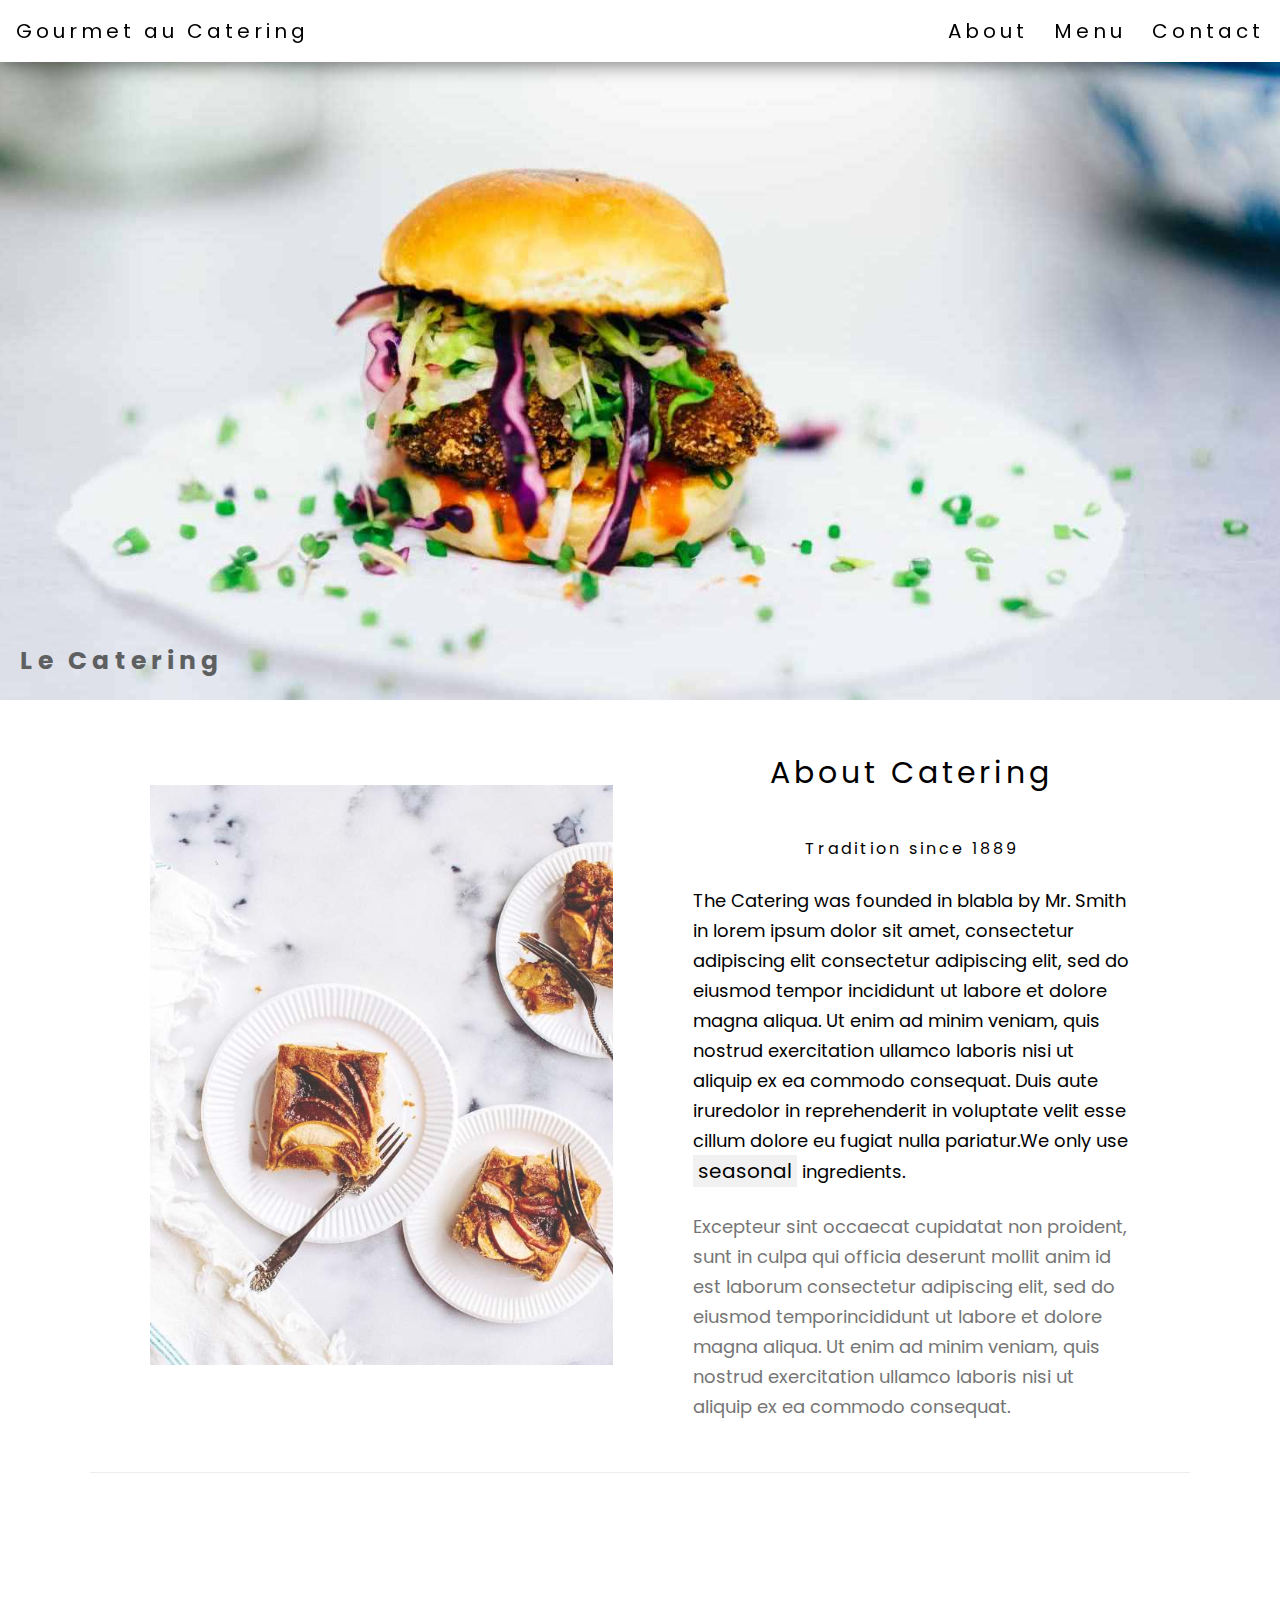
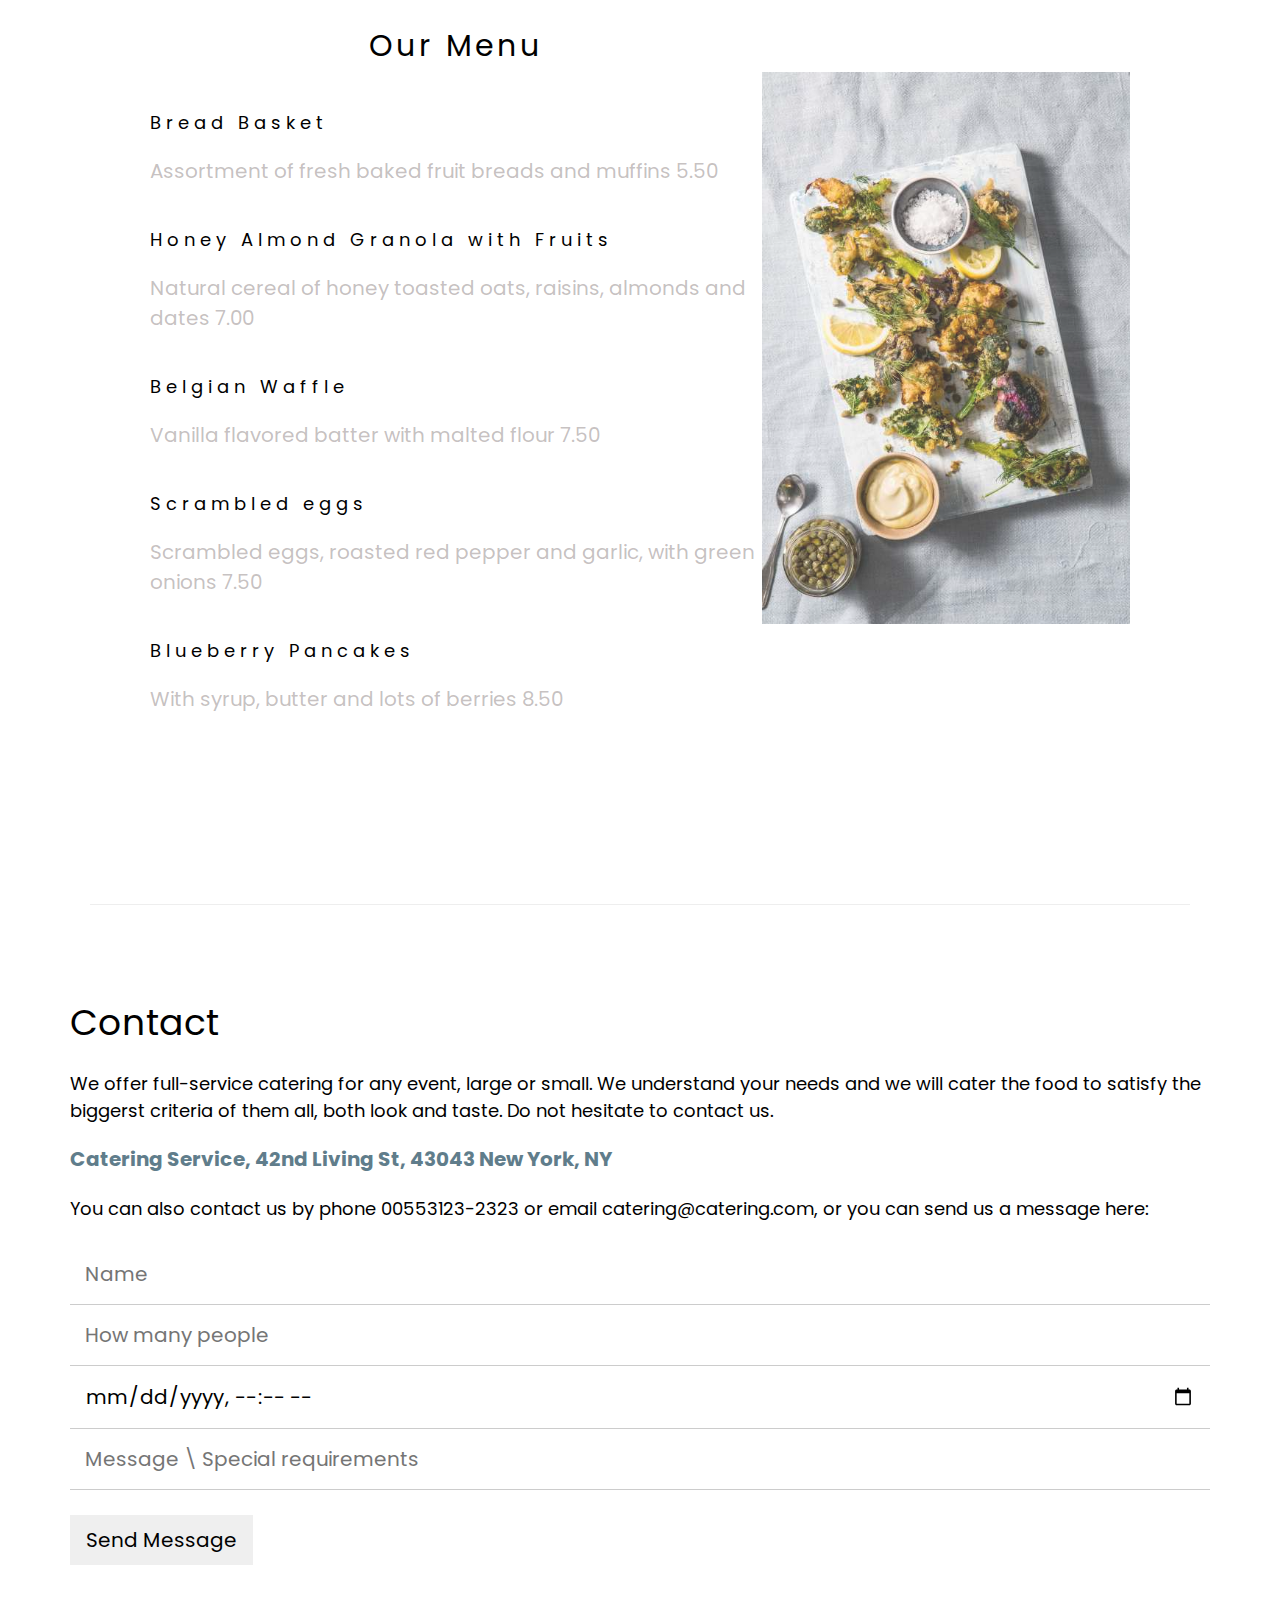
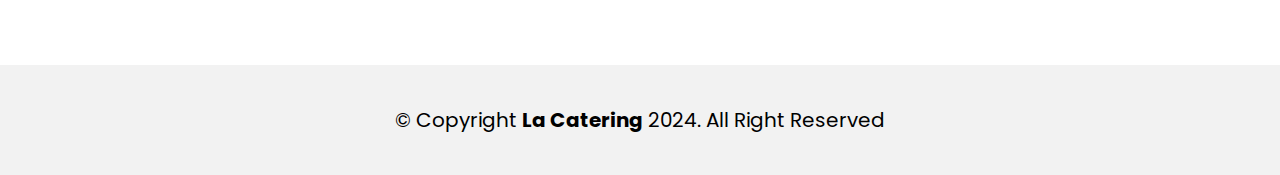
<file: index.html>
<!DOCTYPE html>
<html lang="en">

<head>
    <meta charset="UTF-8">
    <meta name="viewport" content="width=device-width, initial-scale=1.0">
    <title>Document</title>
    <link rel="stylesheet" href="style.css">
</head>

<body>
    <!-- Start Navbar -->

    <nav>
        <div class="Heading">
            <a href="#" style="text-decoration: none; color: rgb(0, 0, 0);">Gourmet au Catering</a>
        </div>

        <div class="navigation">
            <ul class="navlist" >
                <li><a href="#About" style="text-decoration: none; color: black;">About</a></li>
                <li><a href="#Menu" style="text-decoration: none ; color: black;">Menu</a></li>
                <li><a href="#Contact" style="text-decoration: none; color: black;">Contact</a></li>
            </ul>
        </div>
    </nav>

    <!-- End Navbar -->

    <!-- start  -->
    <section class="Main-Seaction">
        <div class="Bimage" style="background-image: url(hamburger.jpg);">
            <h1>Le Catering</h1>
        </div>
    </section>
    <!-- End -->

    <!-- Start About -->
    <section class="About-section" id="About">
        <div class="About">

            <div class="Aimage">
                <img src="tablesetting2.jpg" alt="table">
            </div>


            <div class="Text">

                <div class=" textinn" text-align: center; font-size: large;>
                    <h1>About Catering</h1>
                </div>

                <div class="textInner">

                    <h5 class="HeadingTradition">Tradition since 1889</h5>


                    <p class="para">The Catering was founded in blabla by Mr. Smith in lorem ipsum dolor sit amet,
                        consectetur
                        adipiscing
                        elit consectetur adipiscing elit, sed do eiusmod tempor incididunt ut labore et dolore magna
                        aliqua.
                        Ut enim ad minim veniam, quis nostrud exercitation ullamco laboris nisi ut aliquip ex ea commodo
                        consequat. Duis aute iruredolor in reprehenderit in voluptate velit esse cillum dolore eu fugiat
                        nulla pariatur.We only use <span
                            style="background-color: #f1f1f1; padding: 2px 5px;">seasonal</span> ingredients.</p>

                    <p class="pgraph">Excepteur sint occaecat cupidatat non proident, sunt in culpa qui officia deserunt
                        mollit anim id
                        est
                        laborum consectetur adipiscing elit, sed do eiusmod temporincididunt ut labore et dolore magna
                        aliqua. Ut enim ad minim veniam, quis nostrud exercitation ullamco laboris nisi ut aliquip ex ea
                        commodo consequat.</p>

                </div>
            </div>

        </div>
    </section>
    <!-- End About -->
    <hr>
    <!-- Start Menu -->
    <section class="Menu-Section" id="Menu">

        <div class="Menutext">
            <div class="Menu">
                <h1>Our Menu</h1>



                <h6>Bread Basket</h6>
                <p>Assortment of fresh baked fruit breads and muffins 5.50</p>




                <h6>Honey Almond Granola with Fruits</h6>
                <p>Natural cereal of honey toasted oats, raisins, almonds and dates 7.00</p>



                <h6>Belgian Waffle</h6>
                <p>Vanilla flavored batter with malted flour 7.50</p>



                <h6>Scrambled eggs</h6>
                <p>Scrambled eggs, roasted red pepper and garlic, with green onions 7.50</p>



                <h6>Blueberry Pancakes</h6>
                <p>With syrup, butter and lots of berries 8.50</p>
            </div>


            <div class="Menuimage">
                <img src="tablesetting.jpg" alt="Table">
            </div>


        </div>

    </section>
    <!-- End Menu -->

    <hr>
    <!-- Start Contact -->

    <Section class="Contact-Seaction" id="Contact">

        <div class="Contacttext">
            <p class="P1">Contact</p>
            <p class="P2">We offer full-service catering for any event, large or small. We understand your needs and we
                will cater the food to satisfy the biggerst criteria of them all, both look and taste. Do not hesitate
                to contact us.</p>
            <b>Catering Service, 42nd Living St, 43043 New York, NY</b>
            <p class="P3">You can also contact us by phone 00553123-2323 or email catering@catering.com, or you can send
                us a message here:</p>
        </div>



        <form action="" class="Form">

            <input class="formInput" type="text" id="Name" name="Name" value="" placeholder="Name" required name="Name">

            <input class="formInput" type="number" placeholder="How many people" required name="people">

            <input class="formInput" type="datetime-local" value="11/16/2020 08:00 PM" placeholder="11/16/2020 08:00 PM">

            <input class="formInput" type="text" placeholder="Message \ Special requirements" required name="Message">

            <div class="submit">
                <button type="submit" style="padding: 10px 16px; border: none; margin: 25px 0px; margin-bottom: 30px;">Send Message </button>
            </div>
        </form>
        


        </div>

    </Section>
    <!-- End Contact -->
    <!-- Start Footer -->
     <footer>
     <div class="End">
        <p class="End1"> &copy; Copyright <a href="#" style="text-decoration: none; color: black;"><b>La Catering</b></a> 2024. All Right Reserved</p>
    </div>
    </footer>
    <!-- End Footer -->
</body>

</html>
</file>
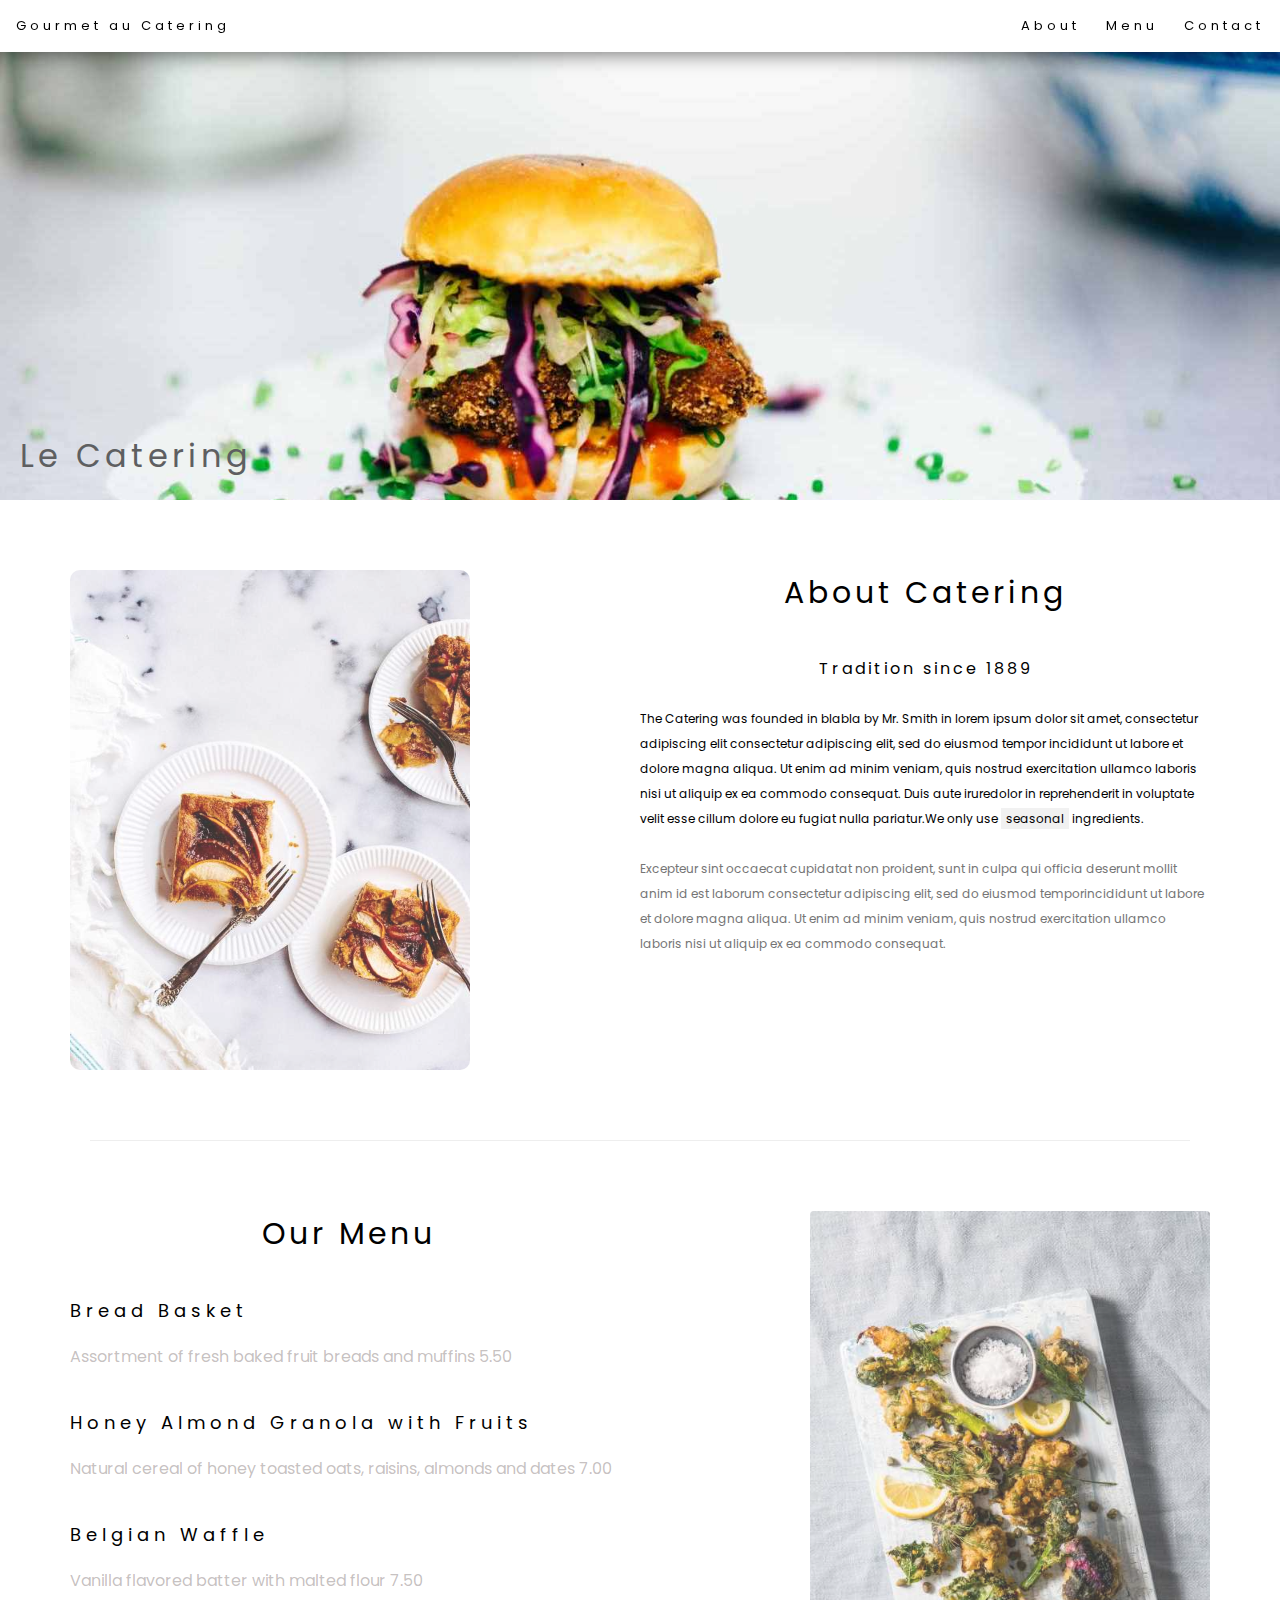
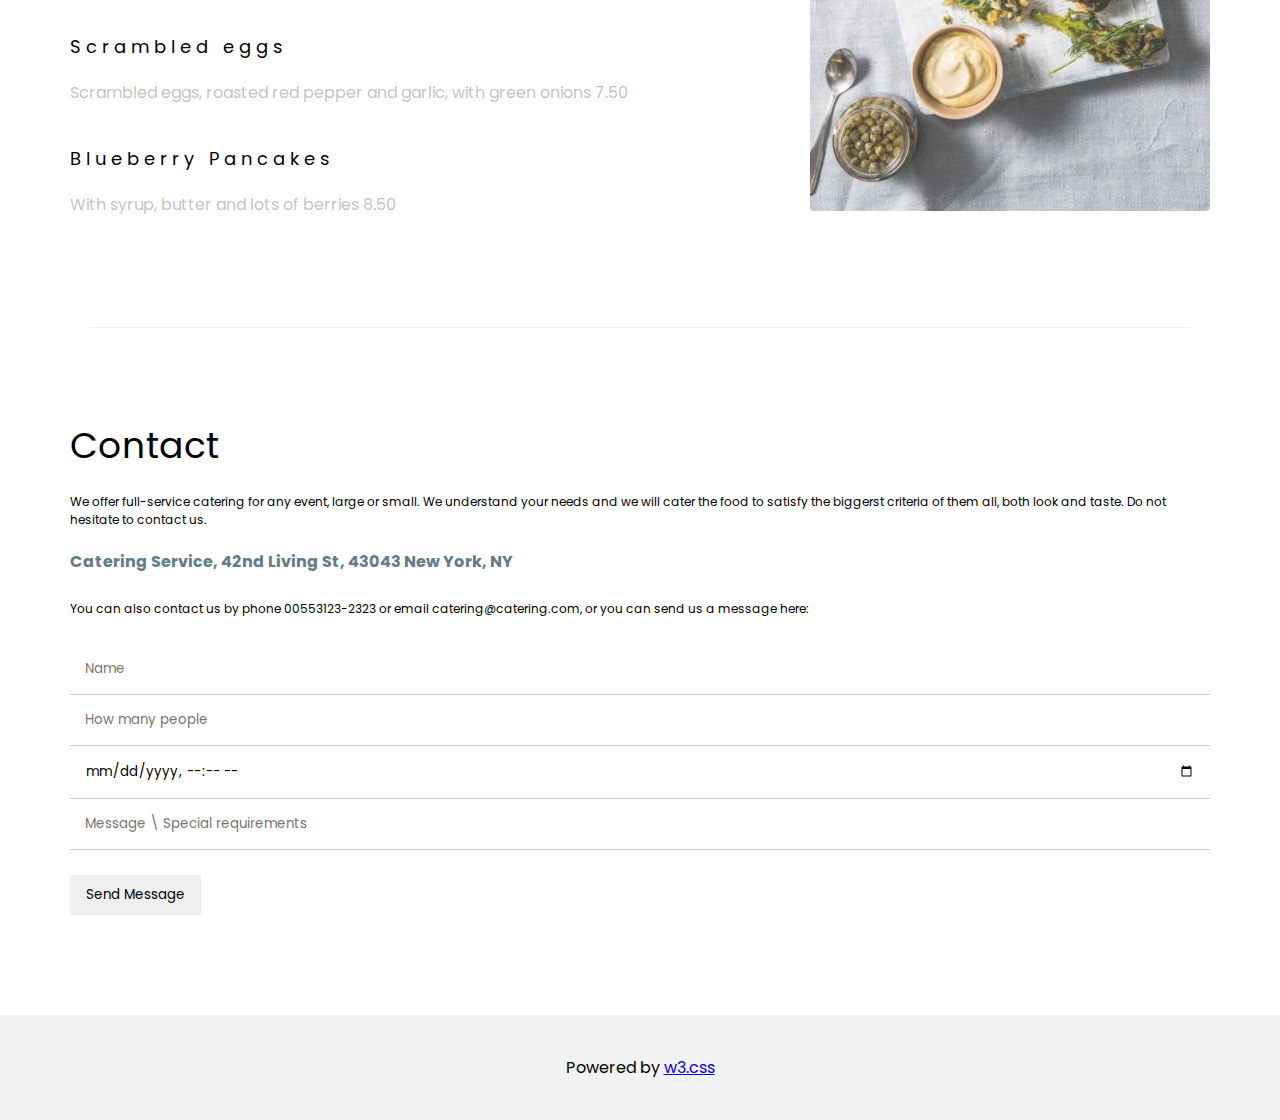
<file: project 2.html>
<!DOCTYPE html>
<html lang="en">

<head>
    <meta charset="UTF-8">
    <meta name="viewport" content="width=device-width, initial-scale=1.0">
    <title>Document</title>
    <link rel="stylesheet" href="project 2.css">
</head>

<body>
    <!-- Start Navbar -->

    <nav>
        <div class="Heading">
            <a href="#" style="text-decoration: none; color: rgb(0, 0, 0);">Gourmet au Catering</a>
        </div>

        <div class="navigation">
            <ul class="navlist" >
                <li><a href="#About" style="text-decoration: none; color: black;">About</a></li>
                <li><a href="#Menu" style="text-decoration: none ; color: black;">Menu</a></li>
                <li><a href="#Contact" style="text-decoration: none; color: black;">Contact</a></li>
            </ul>
        </div>
    </nav>

    <!-- End Navbar -->

    <!-- start  -->
    <section class="Main-Seaction">
        <div class="Bimage" style="background-image: url(hamburger.jpg);">
            <h1>Le Catering</h1>
        </div>
    </section>
    <!-- End -->

    <!-- Start About -->
    <section class="About-section" id="About">
        <div class="About">

            <div class="Aimage">
                <img src="tablesetting2.jpg" alt="table">
            </div>


            <div class="Text">

                <div class=" textinn" text-align: center; font-size: large;>
                    <h1>About Catering</h1>
                </div>

                <div class="textInner">

                    <h5 class="HeadingTradition">Tradition since 1889</h5>


                    <p class="para">The Catering was founded in blabla by Mr. Smith in lorem ipsum dolor sit amet,
                        consectetur
                        adipiscing
                        elit consectetur adipiscing elit, sed do eiusmod tempor incididunt ut labore et dolore magna
                        aliqua.
                        Ut enim ad minim veniam, quis nostrud exercitation ullamco laboris nisi ut aliquip ex ea commodo
                        consequat. Duis aute iruredolor in reprehenderit in voluptate velit esse cillum dolore eu fugiat
                        nulla pariatur.We only use <span
                            style="background-color: #f1f1f1; padding: 2px 5px;">seasonal</span> ingredients.</p>

                    <p class="pgraph">Excepteur sint occaecat cupidatat non proident, sunt in culpa qui officia deserunt
                        mollit anim id
                        est
                        laborum consectetur adipiscing elit, sed do eiusmod temporincididunt ut labore et dolore magna
                        aliqua. Ut enim ad minim veniam, quis nostrud exercitation ullamco laboris nisi ut aliquip ex ea
                        commodo consequat.</p>

                </div>
            </div>

        </div>
    </section>
    <!-- End About -->
    <hr>
    <!-- Start Menu -->
    <section class="Menu-Section" id="Menu">

        <div class="Menutext">
            <div class="Menu">
                <h1>Our Menu</h1>



                <h6>Bread Basket</h6>
                <p>Assortment of fresh baked fruit breads and muffins 5.50</p>




                <h6>Honey Almond Granola with Fruits</h6>
                <p>Natural cereal of honey toasted oats, raisins, almonds and dates 7.00</p>



                <h6>Belgian Waffle</h6>
                <p>Vanilla flavored batter with malted flour 7.50</p>



                <h6>Scrambled eggs</h6>
                <p>Scrambled eggs, roasted red pepper and garlic, with green onions 7.50</p>



                <h6>Blueberry Pancakes</h6>
                <p>With syrup, butter and lots of berries 8.50</p>
            </div>


            <div class="Menuimage">
                <img src="tablesetting.jpg" alt="Table">
            </div>


        </div>

    </section>
    <!-- End Menu -->

    <hr>
    <!-- Start Contact -->

    <Section class="Contact-Seaction" id="Contact">

        <div class="Contacttext">
            <p class="P1">Contact</p>
            <p class="P2">We offer full-service catering for any event, large or small. We understand your needs and we
                will cater the food to satisfy the biggerst criteria of them all, both look and taste. Do not hesitate
                to contact us.</p>
            <b>Catering Service, 42nd Living St, 43043 New York, NY</b>
            <p class="P3">You can also contact us by phone 00553123-2323 or email catering@catering.com, or you can send
                us a message here:</p>
        </div>



        <form action="" class="Form">

            <input class="formInput" type="text" id="Name" name="Name" value="" placeholder="Name" required name="Name">

            <input class="formInput" type="number" placeholder="How many people" required name="people">

            <input class="formInput" type="datetime-local" value="11/16/2020 08:00 PM" placeholder="11/16/2020 08:00 PM">

            <input class="formInput" type="text" placeholder="Message \ Special requirements" required name="Message">

            <div class="submit">
                <button type="submit" style="padding: 10px 16px; border: none; margin: 25px 0px; margin-bottom: 30px;">Send Message </button>
            </div>
        </form>
        


        </div>

    </Section>
    <!-- End Contact -->
    <!-- Start Footer -->
     <footer>
     <div class="End">
        <p class="End1">Powered by <a href="https://www.w3schools.com/w3css/tryw3css_templates_gourmet_catering.htm">w3.css</a></p>
     </div>
    </footer>
    <!-- End Footer -->
</body>

</html>
</file>
<file: style.css>
@import url('https://fonts.googleapis.com/css2?family=Poppins:ital,wght@0,100;0,200;0,300;0,400;0,500;0,600;0,700;0,800;0,900;1,100;1,200;1,300;1,400;1,500;1,600;1,700;1,800;1,900&display=swap');


*{
    padding: 0;
    margin: 0;
    box-sizing: border-box;
    font-family: 'Poppins';
    scroll-behavior: smooth;
    font-size: 20px;
}


nav{
    position: fixed;
    top: 0;
    display: flex;
    justify-content: space-between;
    letter-spacing: 4px;
    font-size: small;
    padding: 8px;
    background-color: white;
    width: 100%;
    box-shadow: 2px 2px 20px rgba(0, 0, 0, 0.534);
    z-index: 500;
}


.Heading{
    padding: 8px ;
    transition: all 0.3s ease;
    &:hover{
        background-color: lightgray;
    }
}


.navigation >ul{

    display: flex;
    justify-content: center;
    align-items: center;
    height: 100%;
    gap: 10px;
    list-style-type: none;
}


.navlist >li{
    transition: all 0.3s ease;
    display: flex;
    justify-content: center;
    align-items: center;
    height: 100%;
    &:hover{
        background-color: lightgray;
    }
}

.navlist > li > a{
    padding: 8px;
}

.Main-Seaction{
    height: 700px;
}

.Bimage{
    height: 100%;
    width: 100%;
    background-repeat: no-repeat;
    background-size: cover;
    background-position: center;
    display: flex;
    justify-content: start;
    align-items: end;
    padding: 20px;
}


.Bimage > h1{
    letter-spacing: 5px;
    font-size: 25px;
    color:#5e5f61;
    font-weight: bold;
}

.About-section{
    display: flex;
    justify-content: space-between;
    padding: 50px 150px;
}
.About{
    display: flex;
    justify-content: center;
    width: 100%;
    gap: 80px;

}


.Aimage{ 
    height: 650px;
    width: 550;
    opacity: 0.8;
    overflow: hidden;
    border-radius: 10px;

} 

.Aimage > img{
    width: 100%;
    height: 100%;
    object-fit: contain;
    object-position: center;
}

.Text{
    
    width: 50%;
    text-align: start;
    display: flex;
    flex-direction: column;
    gap: 20px;
    
}

.textinn{
    text-align: center;
    letter-spacing: 4px;
    margin-bottom: 20px;
}
.textInner{
    text-align: center;
    font-size: medium;
    display: flex;
    flex-direction: column;
    gap: 25px;
}
.HeadingTradition{
    font-size: 16px;
    letter-spacing: 3px;
}

.para{
    text-align: start;
    line-height: 30px;
    font-size: 18px;
}
.pgraph{
    text-align: start;
    line-height: 30px;
    font-size: 18px;
    color: #757575;
}


#Menu{
    padding: 150px;
}

.Menutext{
    display: flex;
    justify-content: space-between;
    
} 

.Menuimage{
    height: 650px;
    width: 550;
    opacity: 0.8;
    overflow: hidden;
    border-radius: 4px;
    

}

.Menuimage >img{
    width: 100%;
    height: 100%;
    object-fit: contain;
    object-position: center;
}

.Menu >h1{
    text-align: center;
    margin-bottom: 40px;
    letter-spacing: 4px;
    
    
}
.Menu >h6{
    font-size: 18px;
    margin: 10px 0px; 
    letter-spacing: 5px;



}
.Menu >p{
    margin: 20px 0px;
    margin-bottom: 40px;
    color: #7f757575;
}
.Contact-Seaction{
    padding: 70px;
}


.P1 {
    font-size: 36px;
    margin: 20px 0px;
}
.P2{
margin: 20px 0px;
font-size:18px;

}
.Contacttext > b{
    color: #607d8b;
    /* line-height: 20px; */
}
.P3{
    font-size: 18px;
    line-height:70px ;
}
.Form{
    display: flex;
    flex-direction: column;
}

.formInput{
    padding: 15px;
    border: 0;
    border-bottom: 1px solid rgba(0, 0, 0, 0.2);
    &:focus{
        border: 1px solid black;
    }
}

.submit > button{
    cursor: pointer;
    transition: all 0.3s ease;
    &:hover{
        background-color: lightgray;
    }
}
.End1{
    text-align: center;
    padding: 40px 0px;
    background-color: #f2f2f2;
}


h1, h5, h6{
    font-weight: 400;
}
h1{
font-size: 30px;
}
h5{
    font-size: 10px;
}


hr{
    width: 86%;
    border: 0;
    border-top: 1px solid #eee;
    margin: auto;
}
</file>
<file: project 2.css>
@import url('https://fonts.googleapis.com/css2?family=Poppins:ital,wght@0,100;0,200;0,300;0,400;0,500;0,600;0,700;0,800;0,900;1,100;1,200;1,300;1,400;1,500;1,600;1,700;1,800;1,900&display=swap');


*{
    padding: 0;
    margin: 0;
    box-sizing: border-box;
    font-family: 'Poppins';
    scroll-behavior: smooth;
}


nav{
    position: fixed;
    top: 0;
    display: flex;
    justify-content: space-between;
    letter-spacing: 4px;
    font-size: small;
    padding: 8px;
    background-color: white;
    width: 100%;
    box-shadow: 2px 2px 20px rgba(0, 0, 0, 0.534);
    z-index: 500;
}


.Heading{
    padding: 8px ;
    transition: all 0.3s ease;
    &:hover{
        background-color: lightgray;
    }
}


.navigation >ul{

    display: flex;
    justify-content: center;
    align-items: center;
    height: 100%;
    gap: 10px;
    list-style-type: none;
}


.navlist >li{
    transition: all 0.3s ease;
    display: flex;
    justify-content: center;
    align-items: center;
    height: 100%;
    &:hover{
        background-color: lightgray;
    }
}

.navlist > li > a{
    padding: 8px;
}

.Main-Seaction{
    height: 500px;
}

.Bimage{
    height: 100%;
    width: 100%;
    background-repeat: no-repeat;
    background-size: 100%;
    display: flex;
    justify-content: start;
    align-items: end;
    padding: 20px;
}


.Bimage > h1{
    letter-spacing: 5px;
    font-size: xx-large;
    color:#5e5f61;
}

.About-section{
    display: flex;
    justify-content: space-between;
    padding: 70px;
}
.About{
    display: flex;
    justify-content: space-between;
    width: 100%;
    gap: 30px;

}


.Aimage{ 
    height: 500px;
    width: 400;
    opacity: 0.8;
    overflow: hidden;
    border-radius: 10px;

} 

.Aimage > img{
    width: 100%;
    height: 100%;
    object-fit: contain;
    object-position: center;
}

.Text{
    
    width: 50%;
    text-align: start;
    display: flex;
    flex-direction: column;
    gap: 20px;
    
}

.textinn{
    text-align: center;
    letter-spacing: 4px;
    margin-bottom: 20px;
}
.textInner{
    text-align: center;
    font-size: medium;
    display: flex;
    flex-direction: column;
    gap: 25px;
}
.HeadingTradition{
    font-size: 16px;
    letter-spacing: 3px;
}

.para{
    text-align: start;
    line-height:25px;
    font-size: 12px;
}
.pgraph{
    text-align: start;
    line-height: 25px;
    font-size: 12px;
    color: #757575;
}


.Menutext{
    padding: 70px ;
    display: flex;
    justify-content: space-between;
    
} 

.Menuimage{
    height: 600px;
    width: 500;
    opacity: 0.8;
    overflow: hidden;
    border-radius: 4px;
    

}

.Menuimage >img{
    width: 100%;
    height: 100%;
    object-fit: contain;
    object-position: center;
}

.Menu >h1{
    text-align: center;
    margin-bottom: 40px;
    letter-spacing: 4px;
    
    
}
.Menu >h6{
    font-size: 18px;
    margin: 10px 0px; 
    letter-spacing: 5px;



}
.Menu >p{
    margin: 20px 0px;
    margin-bottom: 40px;
    color: #7f757575;
}
.Contact-Seaction{
    padding: 70px;
}


.P1 {
    font-size: 36px;
    margin: 20px 0px;
}
.P2{
margin: 20px 0px;
font-size:12px;

}
.Contacttext > b{
    color: #607d8b;
    /* line-height: 20px; */
}
.P3{
    font-size: 12px;
    line-height:70px ;
}
.Form{
    display: flex;
    flex-direction: column;
}

.formInput{
    padding: 15px;
    border: 0;
    border-bottom: 1px solid rgba(0, 0, 0, 0.2);
    &:focus{
        border: 1px solid black;
    }
}

.submit > button{
    cursor: pointer;
    transition: all 0.3s ease;
    &:hover{
        background-color: lightgray;
    }
}
.End1{
    text-align: center;
    padding: 40px 0px;
    background-color: #f2f2f2;
}


h1, h5, h6{
    font-weight: 400;
}
h1{
font-size: 30px;
}
h5{
    font-size: 10px;
}


hr{
    width: 86%;
    border: 0;
    border-top: 1px solid #eee;
    margin: auto;
}
</file>
